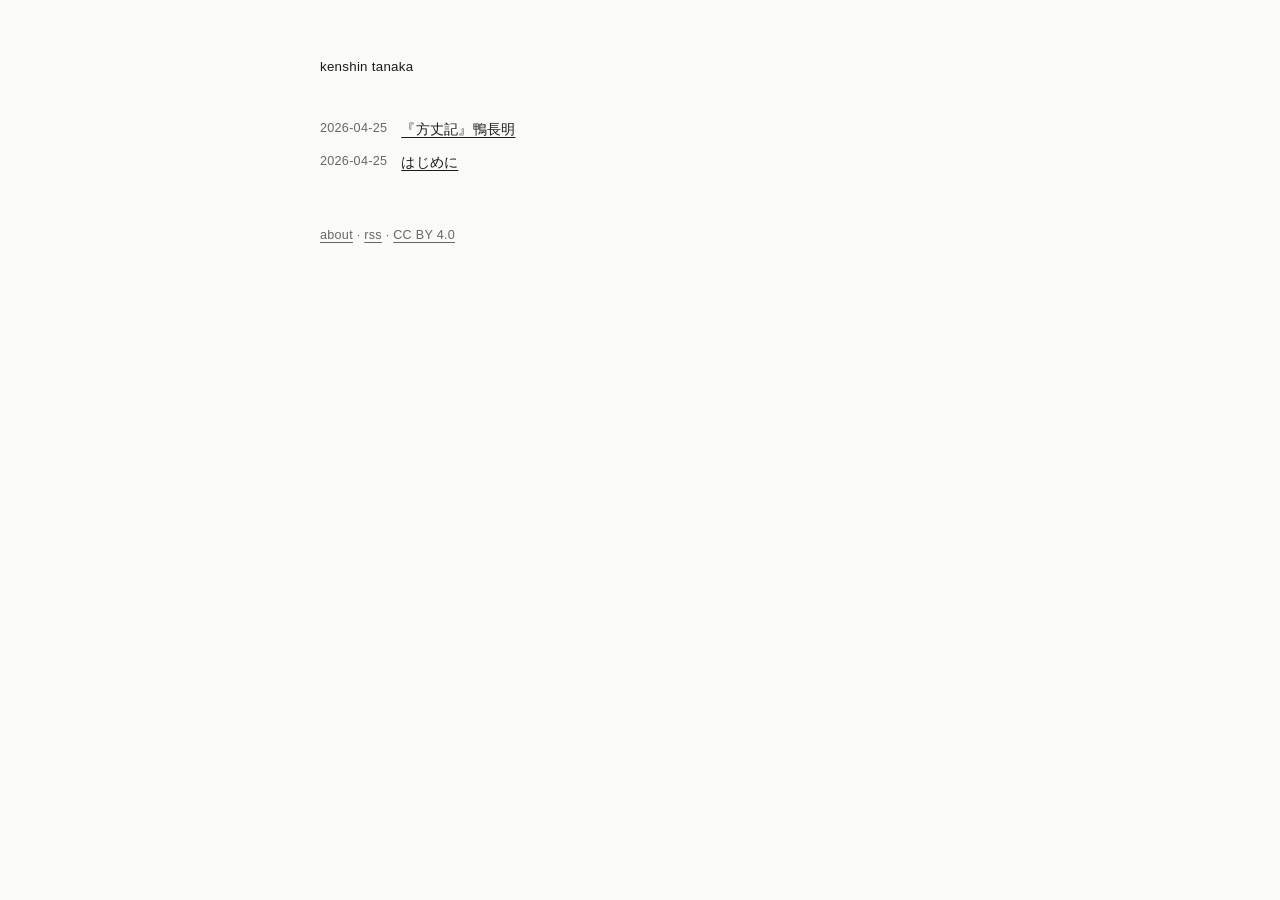
<file: index.html>
<!doctype html>
<html lang="ja">
<head>
<meta charset="utf-8">
<meta name="viewport" content="width=device-width, initial-scale=1">
<title>kenshin tanaka</title>
<meta name="description" content="田中けんしんの個人ブログ。">
<link rel="canonical" href="https://kenshintanaka.jp/">
<link rel="stylesheet" href="style.css">
<link rel="alternate" type="application/rss+xml" title="kenshin tanaka" href="rss.xml">
</head>
<body>

<header class="site-header">
  kenshin tanaka
</header>

<main>
  <ul class="post-list">
    <li>
      <time datetime="2026-04-25">2026-04-25</time>
      <a href="posts/2026-04-25-hojoki.html">『方丈記』鴨長明</a>
    </li>
    <li>
      <time datetime="2026-04-25">2026-04-25</time>
      <a href="posts/2026-04-25-hello.html">はじめに</a>
    </li>
  </ul>
</main>

<footer class="site-footer">
  <a href="about.html">about</a> · <a href="rss.xml">rss</a> · <a href="https://creativecommons.org/licenses/by/4.0/">CC BY 4.0</a>
</footer>

</body>
</html>
</file>
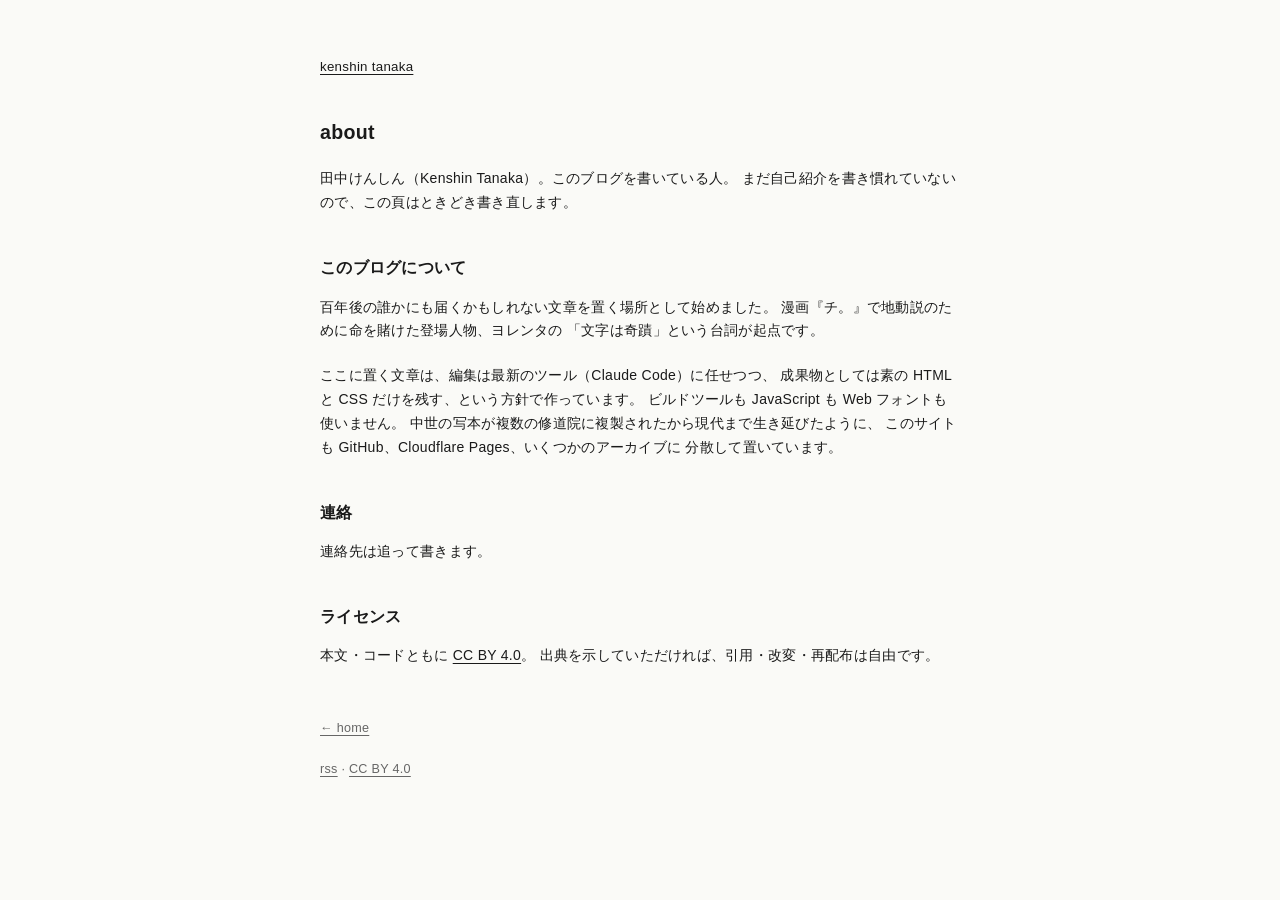
<file: about.html>
<!doctype html>
<html lang="ja">
<head>
<meta charset="utf-8">
<meta name="viewport" content="width=device-width, initial-scale=1">
<title>about ｜ kenshin tanaka</title>
<meta name="description" content="田中けんしんについて、このブログについて。">
<link rel="canonical" href="https://kenshintanaka.jp/about.html">
<link rel="stylesheet" href="style.css">
<link rel="alternate" type="application/rss+xml" title="kenshin tanaka" href="rss.xml">
</head>
<body>

<header class="site-header">
  <a href="./">kenshin tanaka</a>
</header>

<main>
  <article>
    <h1>about</h1>

    <p>
      田中けんしん（Kenshin Tanaka）。このブログを書いている人。
      まだ自己紹介を書き慣れていないので、この頁はときどき書き直します。
    </p>

    <h2>このブログについて</h2>

    <p>
      百年後の誰かにも届くかもしれない文章を置く場所として始めました。
      漫画『チ。』で地動説のために命を賭けた登場人物、ヨレンタの
      「文字は奇蹟」という台詞が起点です。
    </p>

    <p>
      ここに置く文章は、編集は最新のツール（Claude Code）に任せつつ、
      成果物としては素の HTML と CSS だけを残す、という方針で作っています。
      ビルドツールも JavaScript も Web フォントも使いません。
      中世の写本が複数の修道院に複製されたから現代まで生き延びたように、
      このサイトも GitHub、Cloudflare Pages、いくつかのアーカイブに
      分散して置いています。
    </p>

    <h2>連絡</h2>

    <p>
      連絡先は追って書きます。
    </p>

    <h2>ライセンス</h2>

    <p>
      本文・コードともに <a href="https://creativecommons.org/licenses/by/4.0/">CC BY 4.0</a>。
      出典を示していただければ、引用・改変・再配布は自由です。
    </p>
  </article>
</main>

<footer class="site-footer">
  <p><a href="./">← home</a></p>
  <p><a href="rss.xml">rss</a> · <a href="https://creativecommons.org/licenses/by/4.0/">CC BY 4.0</a></p>
</footer>

</body>
</html>
</file>
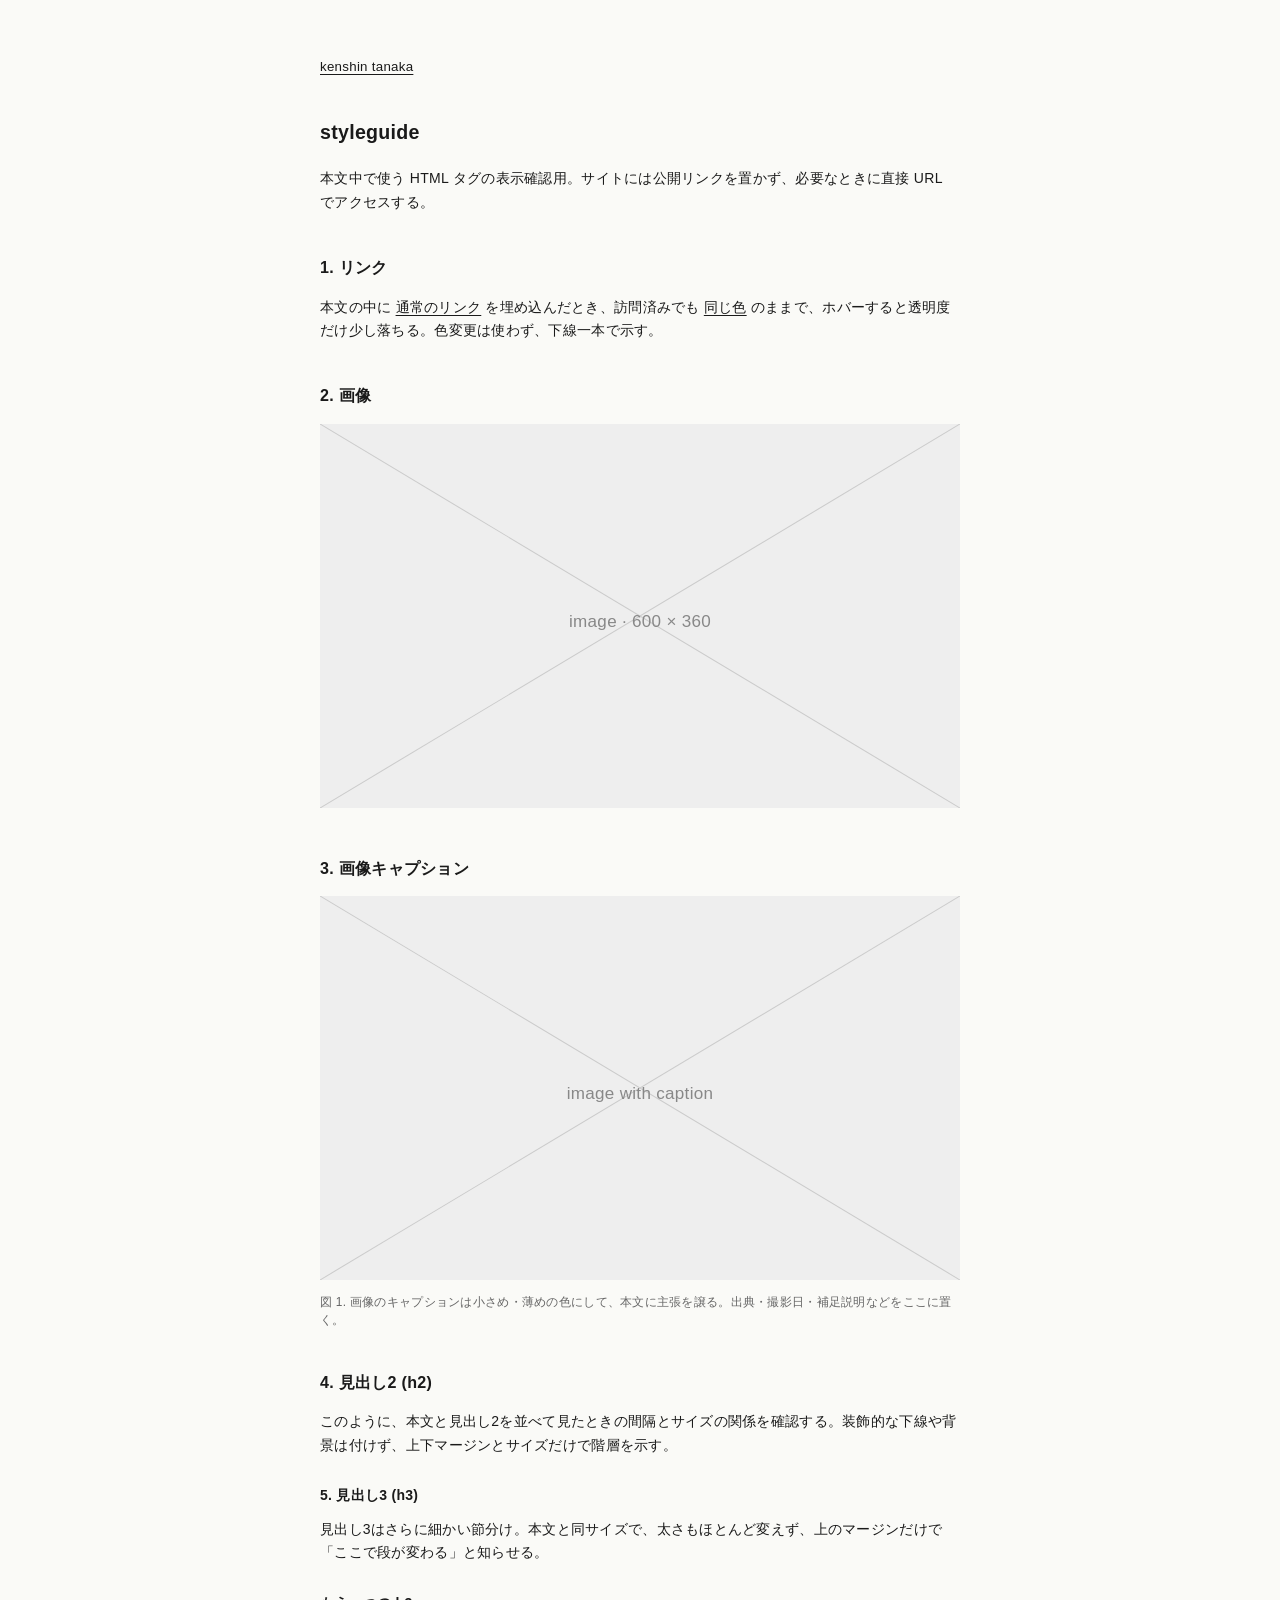
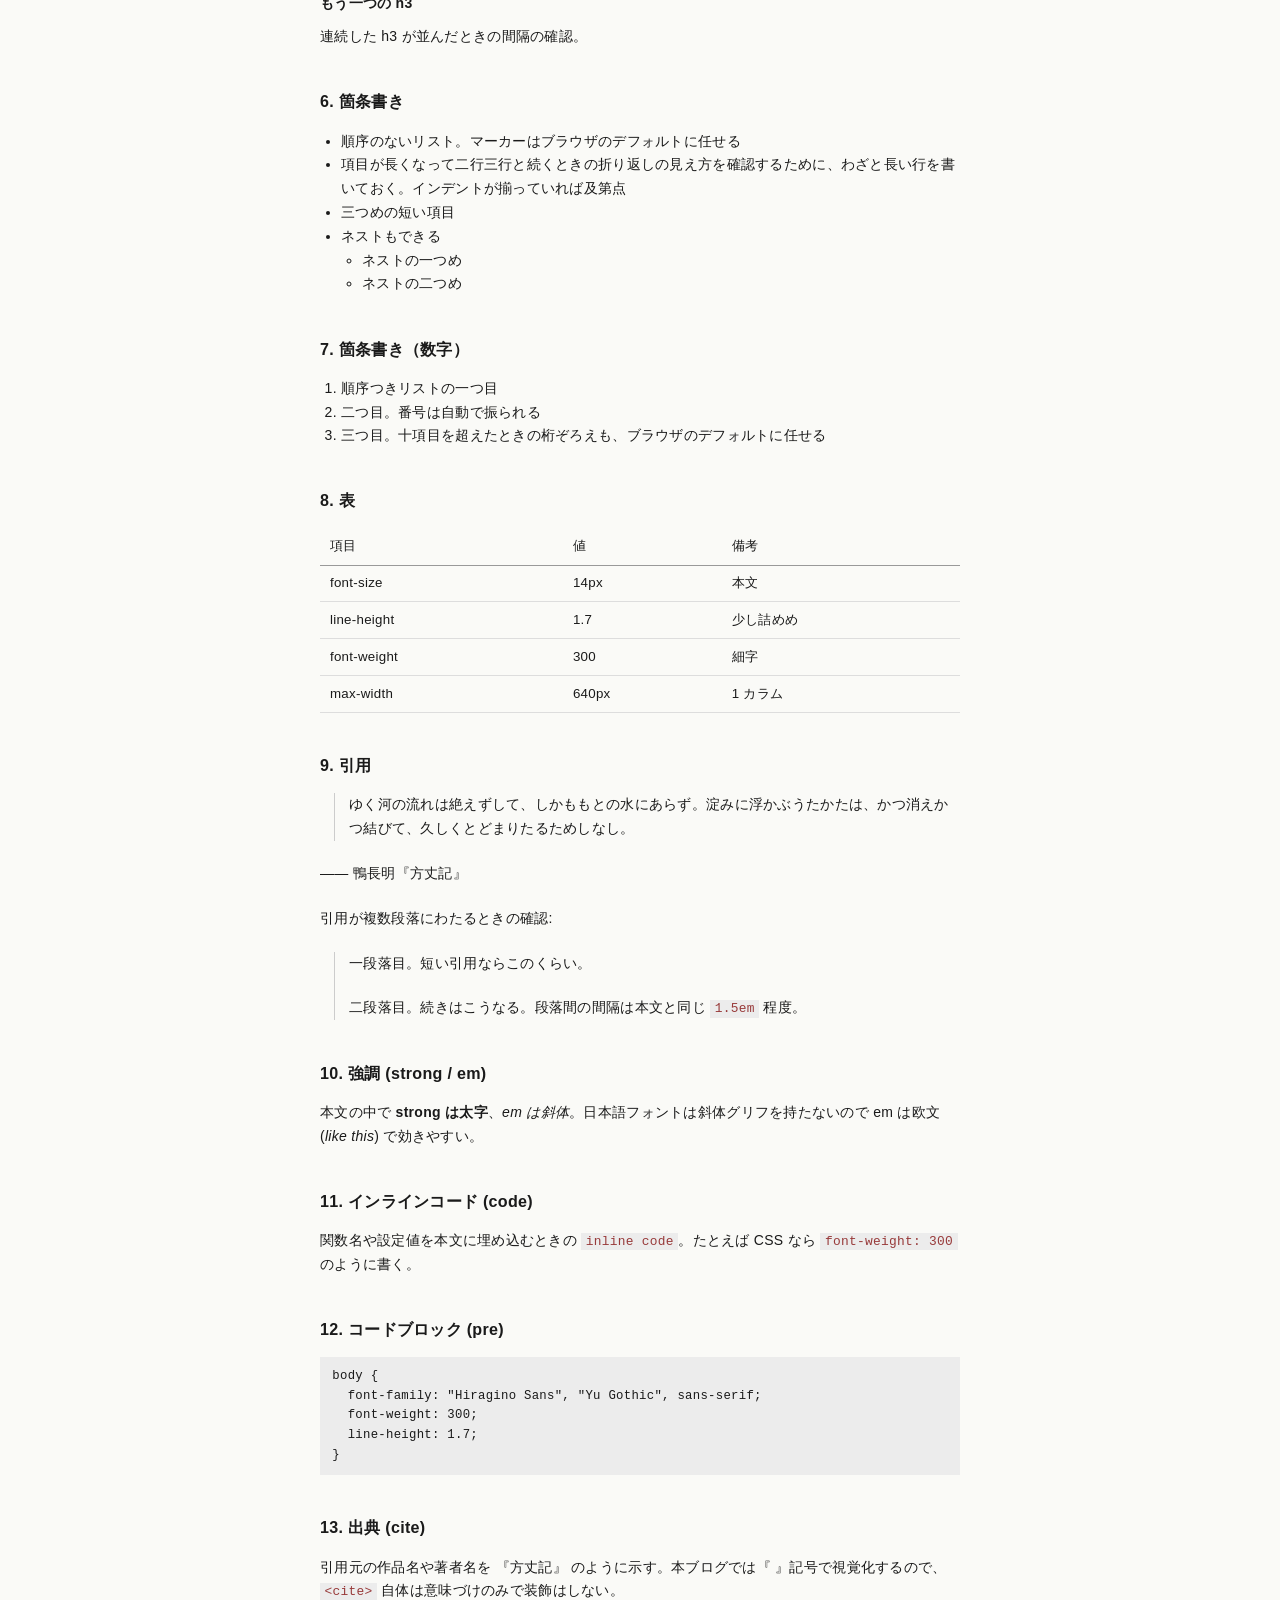
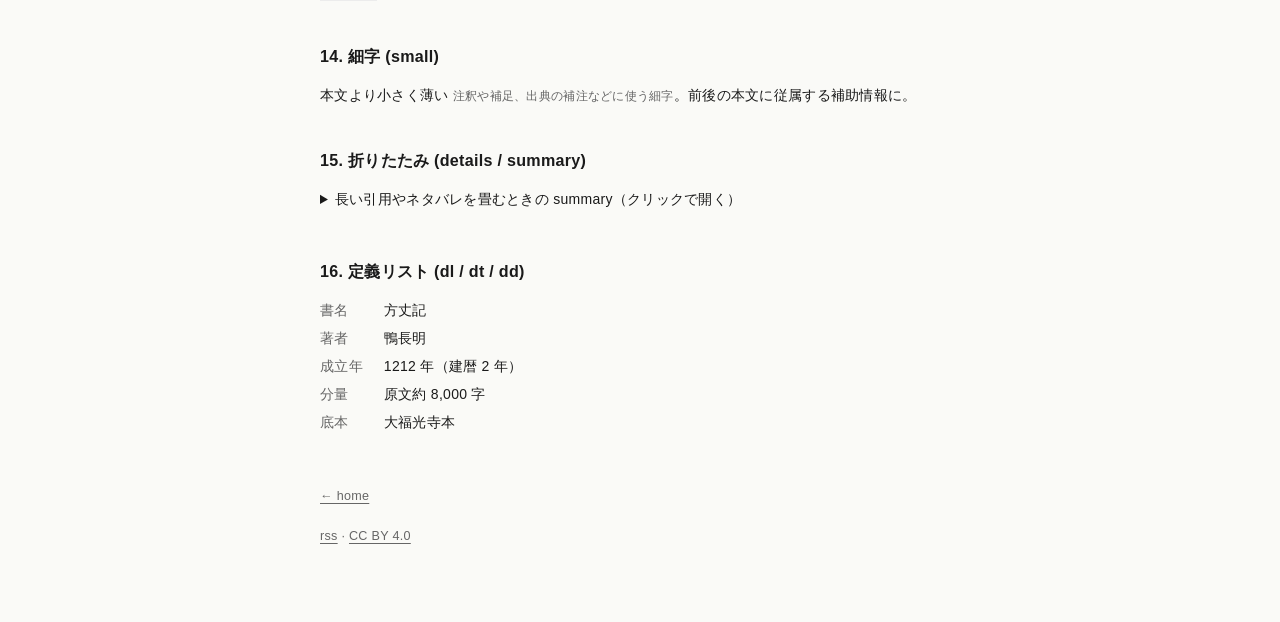
<file: styleguide.html>
<!doctype html>
<html lang="ja">
<head>
<meta charset="utf-8">
<meta name="viewport" content="width=device-width, initial-scale=1">
<title>styleguide ｜ kenshin tanaka</title>
<meta name="description" content="HTML タグの表示確認用ページ。">
<meta name="robots" content="noindex,nofollow">
<link rel="canonical" href="https://kenshintanaka.jp/styleguide.html">
<link rel="stylesheet" href="style.css">
</head>
<body>

<header class="site-header">
  <a href="./">kenshin tanaka</a>
</header>

<main>
  <article>
    <h1>styleguide</h1>
    <p>本文中で使う HTML タグの表示確認用。サイトには公開リンクを置かず、必要なときに直接 URL でアクセスする。</p>

    <h2>1. リンク</h2>
    <p>本文の中に <a href="#">通常のリンク</a> を埋め込んだとき、訪問済みでも <a href="https://kenshintanaka.jp/">同じ色</a> のままで、ホバーすると透明度だけ少し落ちる。色変更は使わず、下線一本で示す。</p>

    <h2>2. 画像</h2>
    <figure>
      <svg xmlns="http://www.w3.org/2000/svg" viewBox="0 0 600 360" role="img" aria-label="image placeholder">
        <rect x="0" y="0" width="600" height="360" fill="#eee"/>
        <line x1="0" y1="0" x2="600" y2="360" stroke="#ccc" stroke-width="1"/>
        <line x1="600" y1="0" x2="0" y2="360" stroke="#ccc" stroke-width="1"/>
        <text x="300" y="190" text-anchor="middle" font-family="sans-serif" font-size="16" fill="#888">image · 600 × 360</text>
      </svg>
    </figure>

    <h2>3. 画像キャプション</h2>
    <figure>
      <svg xmlns="http://www.w3.org/2000/svg" viewBox="0 0 600 360" role="img" aria-label="image with caption">
        <rect x="0" y="0" width="600" height="360" fill="#eee"/>
        <line x1="0" y1="0" x2="600" y2="360" stroke="#ccc" stroke-width="1"/>
        <line x1="600" y1="0" x2="0" y2="360" stroke="#ccc" stroke-width="1"/>
        <text x="300" y="190" text-anchor="middle" font-family="sans-serif" font-size="16" fill="#888">image with caption</text>
      </svg>
      <figcaption>図 1. 画像のキャプションは小さめ・薄めの色にして、本文に主張を譲る。出典・撮影日・補足説明などをここに置く。</figcaption>
    </figure>

    <h2>4. 見出し2 (h2)</h2>
    <p>このように、本文と見出し2を並べて見たときの間隔とサイズの関係を確認する。装飾的な下線や背景は付けず、上下マージンとサイズだけで階層を示す。</p>

    <h3>5. 見出し3 (h3)</h3>
    <p>見出し3はさらに細かい節分け。本文と同サイズで、太さもほとんど変えず、上のマージンだけで「ここで段が変わる」と知らせる。</p>

    <h3>もう一つの h3</h3>
    <p>連続した h3 が並んだときの間隔の確認。</p>

    <h2>6. 箇条書き</h2>
    <ul>
      <li>順序のないリスト。マーカーはブラウザのデフォルトに任せる</li>
      <li>項目が長くなって二行三行と続くときの折り返しの見え方を確認するために、わざと長い行を書いておく。インデントが揃っていれば及第点</li>
      <li>三つめの短い項目</li>
      <li>
        ネストもできる
        <ul>
          <li>ネストの一つめ</li>
          <li>ネストの二つめ</li>
        </ul>
      </li>
    </ul>

    <h2>7. 箇条書き（数字）</h2>
    <ol>
      <li>順序つきリストの一つ目</li>
      <li>二つ目。番号は自動で振られる</li>
      <li>三つ目。十項目を超えたときの桁ぞろえも、ブラウザのデフォルトに任せる</li>
    </ol>

    <h2>8. 表</h2>
    <table>
      <thead>
        <tr>
          <th>項目</th>
          <th>値</th>
          <th>備考</th>
        </tr>
      </thead>
      <tbody>
        <tr>
          <td>font-size</td>
          <td>14px</td>
          <td>本文</td>
        </tr>
        <tr>
          <td>line-height</td>
          <td>1.7</td>
          <td>少し詰めめ</td>
        </tr>
        <tr>
          <td>font-weight</td>
          <td>300</td>
          <td>細字</td>
        </tr>
        <tr>
          <td>max-width</td>
          <td>640px</td>
          <td>1 カラム</td>
        </tr>
      </tbody>
    </table>

    <h2>9. 引用</h2>
    <blockquote>
      <p>ゆく河の流れは絶えずして、しかももとの水にあらず。淀みに浮かぶうたかたは、かつ消えかつ結びて、久しくとどまりたるためしなし。</p>
    </blockquote>
    <p>—— 鴨長明『方丈記』</p>

    <p>引用が複数段落にわたるときの確認:</p>

    <blockquote>
      <p>一段落目。短い引用ならこのくらい。</p>
      <p>二段落目。続きはこうなる。段落間の間隔は本文と同じ <code>1.5em</code> 程度。</p>
    </blockquote>

    <h2>10. 強調 (strong / em)</h2>
    <p>本文の中で <strong>strong は太字</strong>、<em>em は斜体</em>。日本語フォントは斜体グリフを持たないので em は欧文 (<em>like this</em>) で効きやすい。</p>

    <h2>11. インラインコード (code)</h2>
    <p>関数名や設定値を本文に埋め込むときの <code>inline code</code>。たとえば CSS なら <code>font-weight: 300</code> のように書く。</p>

    <h2>12. コードブロック (pre)</h2>
    <pre><code>body {
  font-family: "Hiragino Sans", "Yu Gothic", sans-serif;
  font-weight: 300;
  line-height: 1.7;
}</code></pre>

    <h2>13. 出典 (cite)</h2>
    <p>引用元の作品名や著者名を <cite>『方丈記』</cite> のように示す。本ブログでは『 』記号で視覚化するので、<code>&lt;cite&gt;</code> 自体は意味づけのみで装飾はしない。</p>

    <h2>14. 細字 (small)</h2>
    <p>本文より小さく薄い <small>注釈や補足、出典の補注などに使う細字</small>。前後の本文に従属する補助情報に。</p>

    <h2>15. 折りたたみ (details / summary)</h2>
    <details>
      <summary>長い引用やネタバレを畳むときの summary（クリックで開く）</summary>
      <p>畳まれていた中身。長文の原典引用、結末への言及、補論など、読み手に「読む／読まない」の選択を渡したい部分に使う。</p>
      <p>もう一段落の例。</p>
    </details>

    <h2>16. 定義リスト (dl / dt / dd)</h2>
    <dl>
      <dt>書名</dt>
      <dd>方丈記</dd>
      <dt>著者</dt>
      <dd>鴨長明</dd>
      <dt>成立年</dt>
      <dd>1212 年（建暦 2 年）</dd>
      <dt>分量</dt>
      <dd>原文約 8,000 字</dd>
      <dt>底本</dt>
      <dd>大福光寺本</dd>
    </dl>
  </article>
</main>

<footer class="site-footer">
  <p><a href="./">← home</a></p>
  <p><a href="rss.xml">rss</a> · <a href="https://creativecommons.org/licenses/by/4.0/">CC BY 4.0</a></p>
</footer>

</body>
</html>
</file>
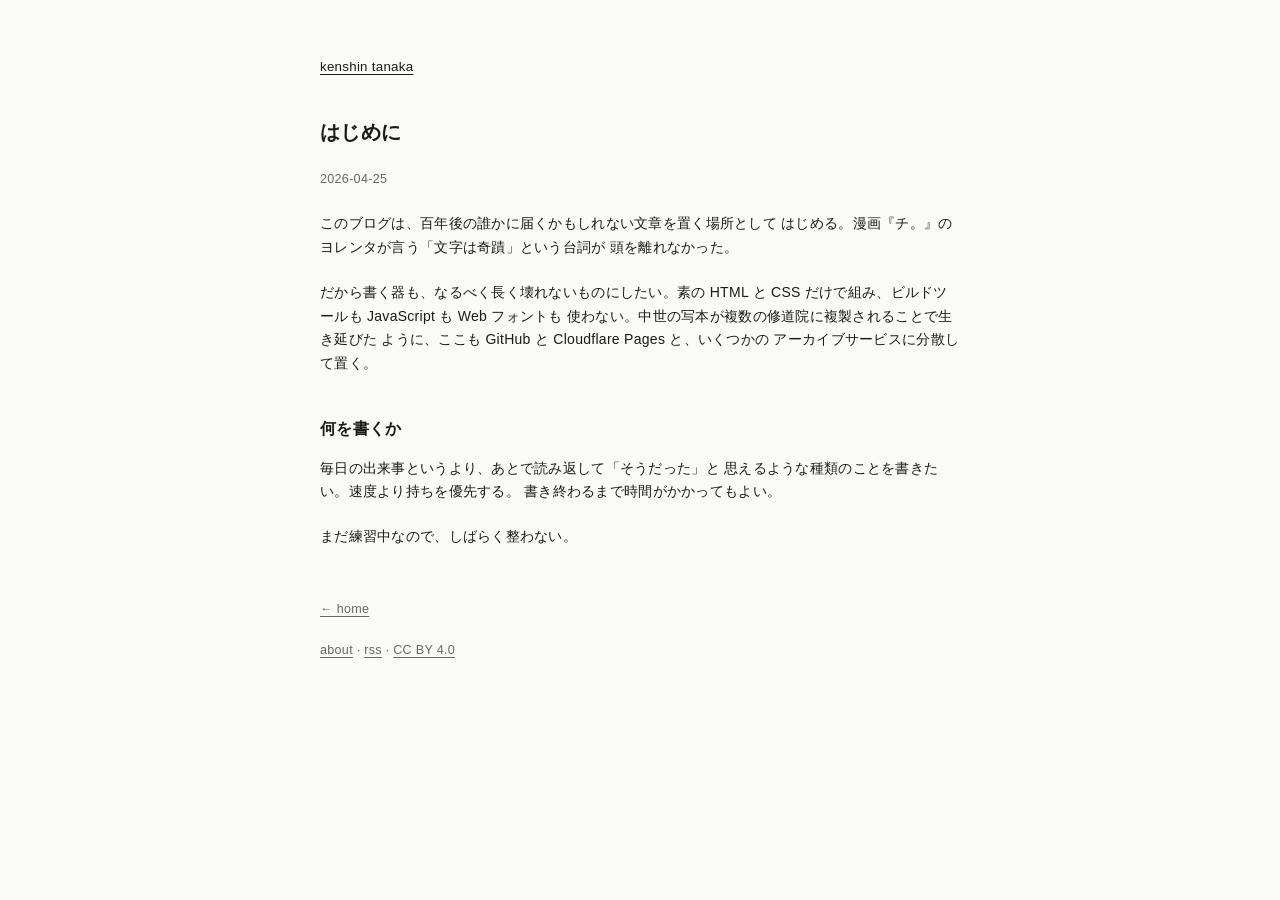
<file: posts/2026-04-25-hello.html>
<!doctype html>
<html lang="ja">
<head>
<meta charset="utf-8">
<meta name="viewport" content="width=device-width, initial-scale=1">
<title>はじめに ｜ kenshin tanaka</title>
<meta name="description" content="このブログの最初の記事。何を書き、なぜ素の HTML で残すのか。">
<link rel="canonical" href="https://kenshintanaka.jp/posts/2026-04-25-hello.html">
<link rel="stylesheet" href="../style.css">
<link rel="alternate" type="application/rss+xml" title="kenshin tanaka" href="../rss.xml">
</head>
<body>

<header class="site-header">
  <a href="../">kenshin tanaka</a>
</header>

<main>
  <article>
    <h1>はじめに</h1>
    <p><time datetime="2026-04-25">2026-04-25</time></p>

    <p>
      このブログは、百年後の誰かに届くかもしれない文章を置く場所として
      はじめる。漫画『チ。』のヨレンタが言う「文字は奇蹟」という台詞が
      頭を離れなかった。
    </p>

    <p>
      だから書く器も、なるべく長く壊れないものにしたい。素の HTML と
      CSS だけで組み、ビルドツールも JavaScript も Web フォントも
      使わない。中世の写本が複数の修道院に複製されることで生き延びた
      ように、ここも GitHub と Cloudflare Pages と、いくつかの
      アーカイブサービスに分散して置く。
    </p>

    <h2>何を書くか</h2>

    <p>
      毎日の出来事というより、あとで読み返して「そうだった」と
      思えるような種類のことを書きたい。速度より持ちを優先する。
      書き終わるまで時間がかかってもよい。
    </p>

    <p>
      まだ練習中なので、しばらく整わない。
    </p>
  </article>
</main>

<footer class="site-footer">
  <p><a href="../">← home</a></p>
  <p><a href="../about.html">about</a> · <a href="../rss.xml">rss</a> · <a href="https://creativecommons.org/licenses/by/4.0/">CC BY 4.0</a></p>
</footer>

</body>
</html>
</file>
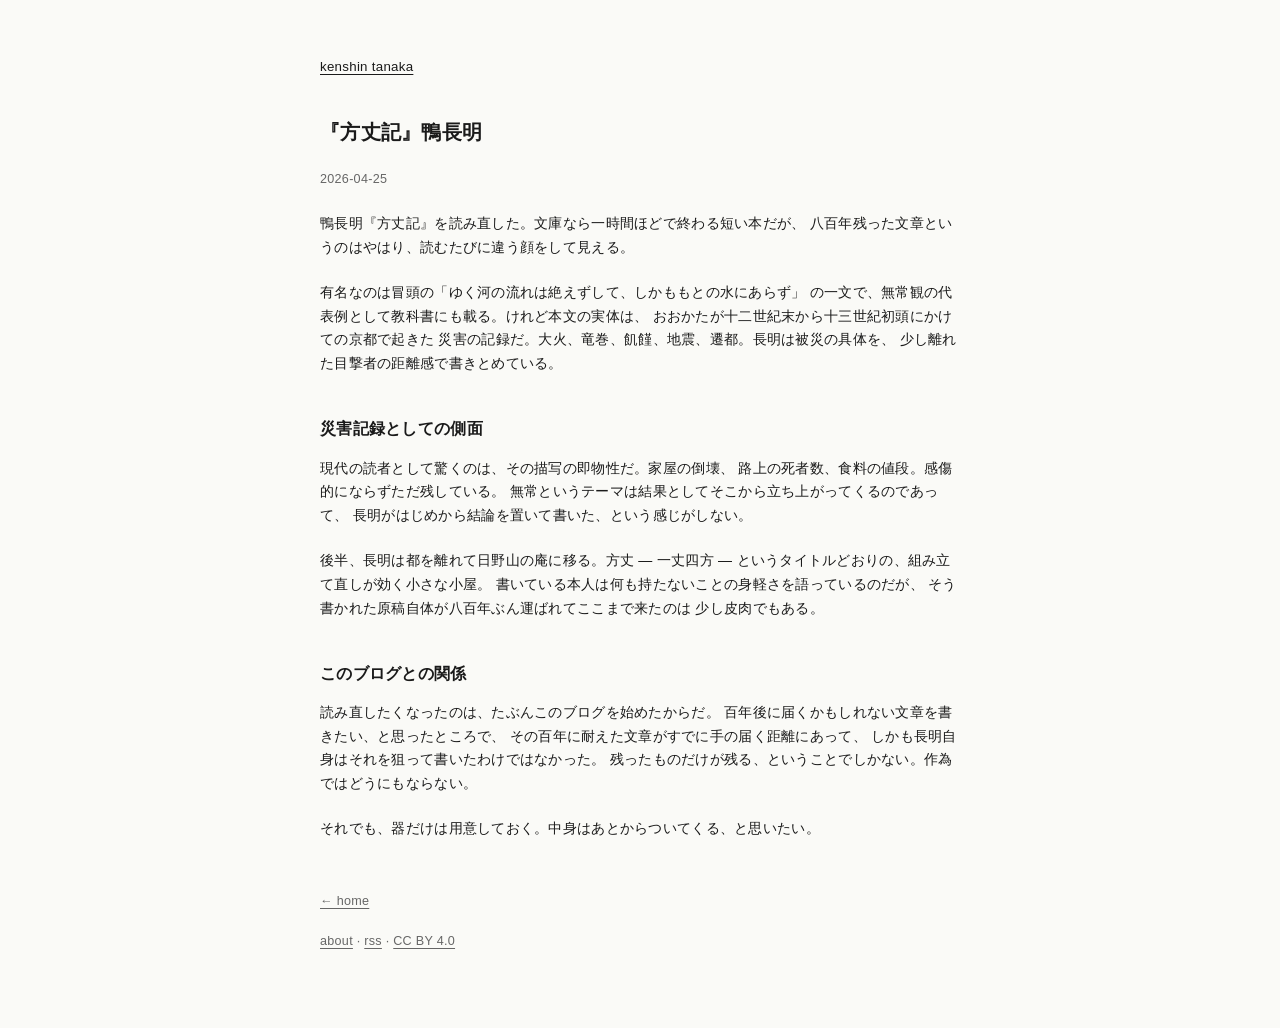
<file: posts/2026-04-25-hojoki.html>
<!doctype html>
<html lang="ja">
<head>
<meta charset="utf-8">
<meta name="viewport" content="width=device-width, initial-scale=1">
<title>『方丈記』鴨長明 ｜ kenshin tanaka</title>
<meta name="description" content="八百年生き延びた短い本を読み直して。災害記録としての方丈記と、残るものと作為について。">
<link rel="canonical" href="https://kenshintanaka.jp/posts/2026-04-25-hojoki.html">
<link rel="stylesheet" href="../style.css">
<link rel="alternate" type="application/rss+xml" title="kenshin tanaka" href="../rss.xml">
</head>
<body>

<header class="site-header">
  <a href="../">kenshin tanaka</a>
</header>

<main>
  <article>
    <h1>『方丈記』鴨長明</h1>
    <p><time datetime="2026-04-25">2026-04-25</time></p>

    <p>
      鴨長明『方丈記』を読み直した。文庫なら一時間ほどで終わる短い本だが、
      八百年残った文章というのはやはり、読むたびに違う顔をして見える。
    </p>

    <p>
      有名なのは冒頭の「ゆく河の流れは絶えずして、しかももとの水にあらず」
      の一文で、無常観の代表例として教科書にも載る。けれど本文の実体は、
      おおかたが十二世紀末から十三世紀初頭にかけての京都で起きた
      災害の記録だ。大火、竜巻、飢饉、地震、遷都。長明は被災の具体を、
      少し離れた目撃者の距離感で書きとめている。
    </p>

    <h2>災害記録としての側面</h2>

    <p>
      現代の読者として驚くのは、その描写の即物性だ。家屋の倒壊、
      路上の死者数、食料の値段。感傷的にならずただ残している。
      無常というテーマは結果としてそこから立ち上がってくるのであって、
      長明がはじめから結論を置いて書いた、という感じがしない。
    </p>

    <p>
      後半、長明は都を離れて日野山の庵に移る。方丈 — 一丈四方 —
      というタイトルどおりの、組み立て直しが効く小さな小屋。
      書いている本人は何も持たないことの身軽さを語っているのだが、
      そう書かれた原稿自体が八百年ぶん運ばれてここまで来たのは
      少し皮肉でもある。
    </p>

    <h2>このブログとの関係</h2>

    <p>
      読み直したくなったのは、たぶんこのブログを始めたからだ。
      百年後に届くかもしれない文章を書きたい、と思ったところで、
      その百年に耐えた文章がすでに手の届く距離にあって、
      しかも長明自身はそれを狙って書いたわけではなかった。
      残ったものだけが残る、ということでしかない。作為ではどうにもならない。
    </p>

    <p>
      それでも、器だけは用意しておく。中身はあとからついてくる、と思いたい。
    </p>
  </article>
</main>

<footer class="site-footer">
  <p><a href="../">← home</a></p>
  <p><a href="../about.html">about</a> · <a href="../rss.xml">rss</a> · <a href="https://creativecommons.org/licenses/by/4.0/">CC BY 4.0</a></p>
</footer>

</body>
</html>
</file>
<file: style.css>
html {
  background: #fafaf7;
  color: #1a1a1a;
}

body {
  font-family: "Hiragino Sans", "Yu Gothic", "YuGothic", "Noto Sans JP", "Noto Sans CJK JP", sans-serif;
  font-weight: 300;
  font-size: 14px;
  line-height: 1.7;
  letter-spacing: 0.02em;
  max-width: 640px;
  margin: 0 auto;
  padding: 3em 20px;
}

@media (min-width: 640px) {
  body {
    padding: 4em 24px;
  }
}

a {
  color: inherit;
  text-decoration: underline;
  text-underline-offset: 0.2em;
  text-decoration-thickness: 1px;
}

a:visited {
  color: inherit;
}

a:hover {
  opacity: 0.7;
}

h1, h2, h3, h4, h5, h6 {
  font-weight: 300;
  line-height: 1.5;
}

h1 {
  font-size: 1.4em;
  font-weight: 700;
  margin: 2em 0 1em;
}

h2 {
  font-size: 1.15em;
  font-weight: 700;
  margin: 2.5em 0 1em;
}

h3 {
  font-size: 1em;
  font-weight: 700;
  margin: 2em 0 0.8em;
}

p {
  margin: 0 0 1.5em;
}

img, svg {
  max-width: 100%;
  height: auto;
}

figure {
  margin: 0 0 1.5em;
}

figcaption {
  margin-top: 0.5em;
  font-size: 0.85em;
  color: #666;
  line-height: 1.5;
}

table {
  width: 100%;
  border-collapse: collapse;
  margin: 0 0 1.5em;
  font-size: 0.95em;
}

th, td {
  text-align: left;
  padding: 0.5em 0.75em;
  border-bottom: 1px solid #ddd;
}

th {
  font-weight: 400;
  border-bottom-color: #999;
}

ul, ol {
  padding-left: 1.5em;
  margin: 0 0 1.5em;
}

blockquote {
  margin: 0 0 1.5em 1em;
  padding-left: 1em;
  border-left: 1px solid #ccc;
}

strong {
  font-weight: 700;
}

em {
  font-style: italic;
}

cite {
  font-style: normal;
}

small {
  color: #666;
}

code {
  font-family: "SFMono-Regular", "Menlo", "Consolas", "Liberation Mono", "Courier New", monospace;
  font-size: 0.92em;
  font-weight: 400;
  background: #ececec;
  color: #983a3a;
  padding: 0.1em 0.35em;
}

pre {
  font-family: "SFMono-Regular", "Menlo", "Consolas", "Liberation Mono", "Courier New", monospace;
  font-size: 0.88em;
  font-weight: 400;
  line-height: 1.6;
  padding: 0.8em 1em;
  margin: 0 0 1.5em;
  background: #ececec;
  overflow-x: auto;
}

pre code {
  font-size: inherit;
  font-weight: inherit;
  color: inherit;
  background: none;
  padding: 0;
}

dl {
  display: grid;
  grid-template-columns: max-content 1fr;
  column-gap: 1.5em;
  row-gap: 0.3em;
  margin: 0 0 1.5em;
}

dt {
  font-weight: 400;
  color: #666;
}

dd {
  margin: 0;
}

details {
  margin: 0 0 1.5em;
}

summary {
  cursor: pointer;
  margin-bottom: 0.5em;
}

details[open] {
  color: #555;
}

details[open] summary {
  margin-bottom: 1em;
}

time {
  color: #666;
  font-size: 0.9em;
}

.site-header {
  margin-bottom: 3em;
  font-size: 0.95em;
}

.site-footer {
  margin-top: 4em;
  font-size: 0.9em;
  color: #666;
}

.post-list {
  list-style: none;
  padding: 0;
}

.post-list li {
  margin: 0 0 0.6em;
  display: flex;
  gap: 1em;
}

.post-list time {
  font-variant-numeric: tabular-nums;
  flex-shrink: 0;
}
</file>
